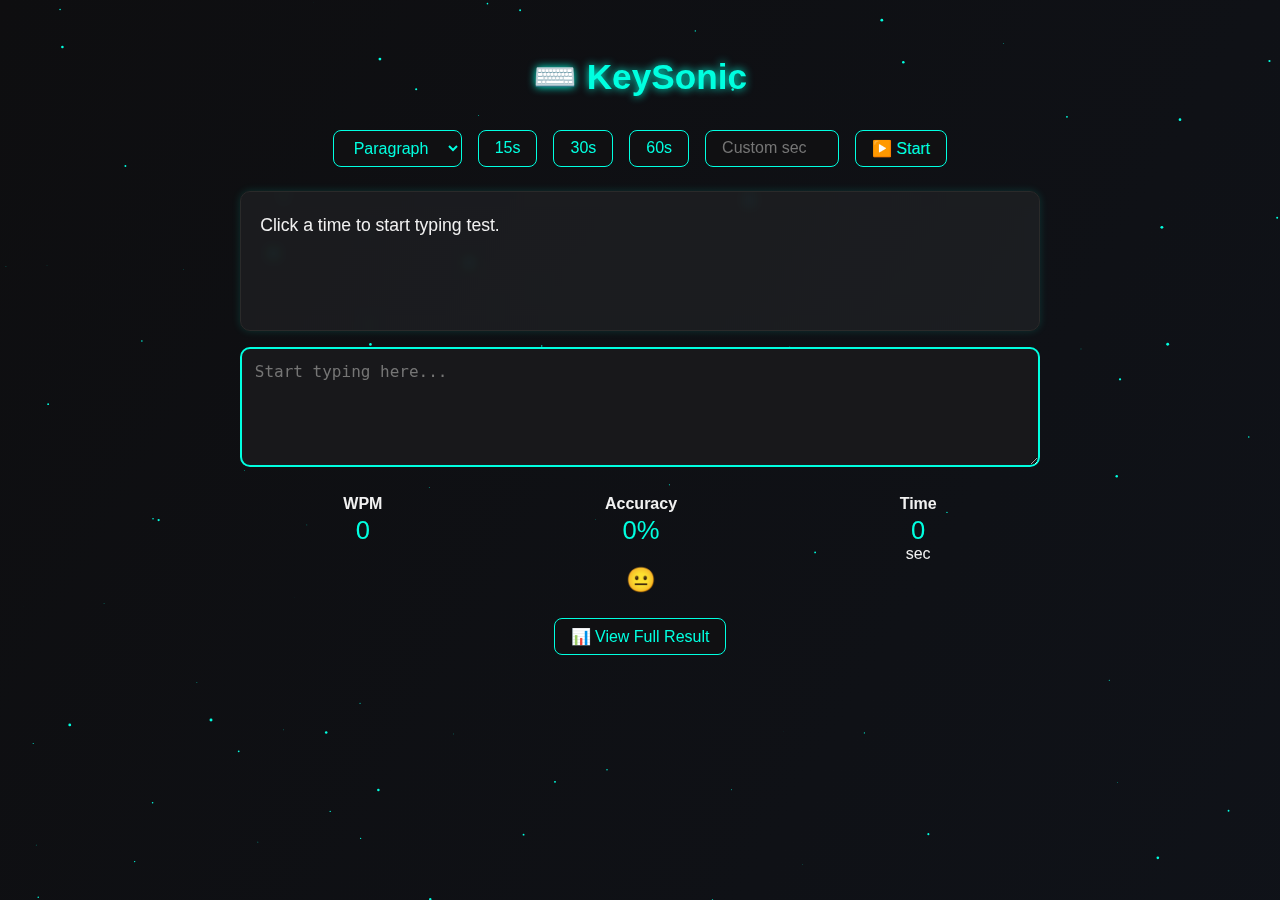
<file: index.html>
<!DOCTYPE html>
<html lang="en">
<head>
  <meta charset="UTF-8" />
  <meta name="viewport" content="width=device-width, initial-scale=1.0" />
  <title>KeySonic - Typing Speed Tester</title>
  <link rel="stylesheet" href="style/style.css" />
  <link rel="icon" type="image/png" href="assets/logo.png" />
</head>
<body>
  <!-- 🌌 Starfield Canvas Background -->
  <canvas id="starfield"></canvas>

  <div class="container">
    <h1>⌨️ KeySonic</h1>

    <!-- Mode and Time Controls -->
    <div class="controls" style="margin-bottom: 1.5rem; display: flex; flex-wrap: wrap; justify-content: center; gap: 1rem;">
      <select id="modeSelect">
        <option value="paragraphs">Paragraph</option>
        <option value="sentences">Sentence</option>
      </select>

      <button onclick="startTest(15)">15s</button>
      <button onclick="startTest(30)">30s</button>
      <button onclick="startTest(60)">60s</button>

      <input type="number" id="customTimeInput" placeholder="Custom sec" min="5" max="300" style="width: 100px;" />
      <button onclick="startCustomTest()">▶️ Start</button>
    </div>

    <!-- Text Display -->
    <div class="display no-copy" id="displayText">Click a time to start typing test.</div>

    <!-- Typing Input -->
    <textarea id="inputArea" placeholder="Start typing here..." disabled></textarea>

    <!-- Live Stats -->
    <div class="stats">
      <div><strong>WPM</strong><br><span id="wpm">0</span></div>
      <div><strong>Accuracy</strong><br><span id="accuracy">0%</span><br><span id="emoji" style="font-size: 1.5rem;">😐</span></div>
      <div><strong>Time</strong><br><span id="time">0</span> sec</div>
    </div>

    <!-- Footer Controls -->
    <div class="controls" style="margin-top: 1.5rem; display: flex; justify-content: center; gap: 1rem; flex-wrap: wrap;">
      <a href="results/result.html">
        <button>📊 View Full Result</button>
      </a>
      <button id="stopBtn" class="hidden">⏹️ Stop</button>
    </div>
  </div>

  <!-- Prevent copying the shown text -->
  <script>
    const display = document.getElementById("displayText");
    display.addEventListener("copy", (e) => e.preventDefault());
    display.addEventListener("contextmenu", (e) => e.preventDefault());
  </script>

  <!-- Main Script -->
  <script src="script/main.js"></script>
</body>
</html>
</file>
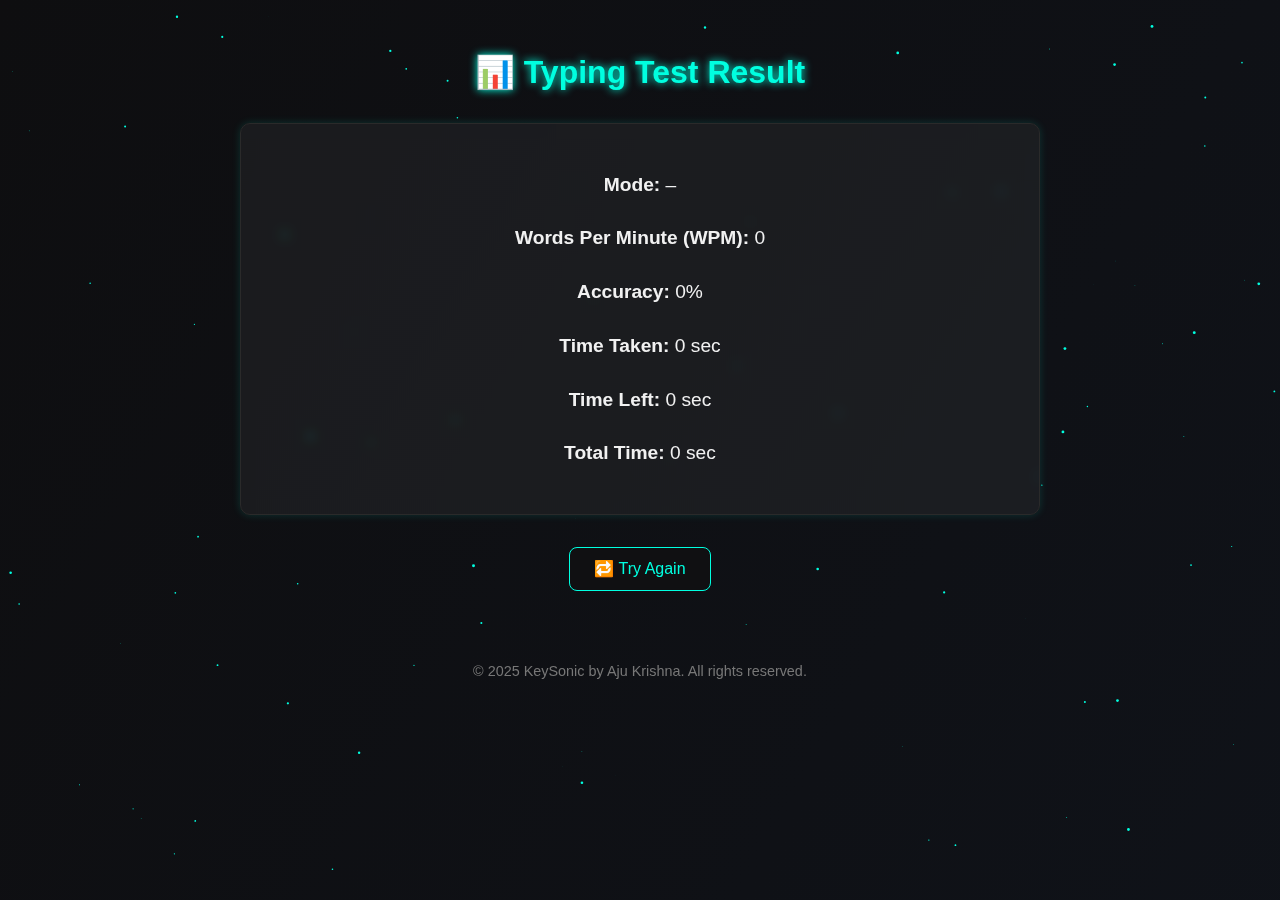
<file: results/result.html>
<!DOCTYPE html>
<html lang="en">
<head>
  <meta charset="UTF-8" />
  <meta name="viewport" content="width=device-width, initial-scale=1.0" />
  <title>KeySonic – Typing Result</title>
  <link rel="stylesheet" href="../style/result-style.css" />
  <link rel="icon" type="image/png" href="../assets/logo.png" />
</head>
<body>
  <!-- Starfield Background -->
  <canvas id="starfield"></canvas>

  <div class="container">
    <h1>📊 Typing Test Result</h1>

    <div class="results-box">
      <p><strong>Mode:</strong> <span id="resultMode">–</span></p>
      <p><strong>Words Per Minute (WPM):</strong> <span id="resultWPM">0</span></p>
      <p><strong>Accuracy:</strong> <span id="resultAccuracy">0%</span></p>
      <p><strong>Time Taken:</strong> <span id="resultTimeTaken">0 sec</span></p>
      <p><strong>Time Left:</strong> <span id="resultTimeLeft">0 sec</span></p>
      <p><strong>Total Time:</strong> <span id="resultTotalTime">0 sec</span></p>
    </div>

    <div class="controls">
      <a href="../index.html">
        <button>🔁 Try Again</button>
      </a>
    </div>
  </div>

  <footer> 
    <p>&copy; 2025 KeySonic by Aju Krishna. All rights reserved.</p>
  </footer>

  <!-- Load Result -->
  <script>
    const result = JSON.parse(localStorage.getItem("keysonic_result") || "{}");
    document.getElementById("resultWPM").textContent = result.wpm ?? 0;
    document.getElementById("resultAccuracy").textContent = result.accuracy !== undefined ? result.accuracy + "%" : "0%";
    document.getElementById("resultTimeTaken").textContent = result.timeTaken !== undefined ? result.timeTaken + " sec" : "0 sec";
    document.getElementById("resultTimeLeft").textContent = result.timeLeft !== undefined ? result.timeLeft + " sec" : "0 sec";
    document.getElementById("resultTotalTime").textContent = result.totalTime !== undefined ? result.totalTime + " sec" : "0 sec";
    document.getElementById("resultMode").textContent = result.mode === "sentences" ? "Sentence" : (result.mode === "paragraphs" ? "Paragraph" : "–");
  </script>

  <!-- Starfield Animation -->
  <script>
    const canvas = document.getElementById("starfield");
    const ctx = canvas.getContext("2d");
    let stars = [];

    function resizeCanvas() {
      canvas.width = window.innerWidth;
      canvas.height = window.innerHeight;
    }

    function createStars(count) {
      stars = [];
      for (let i = 0; i < count; i++) {
        stars.push({
          x: Math.random() * canvas.width,
          y: Math.random() * canvas.height,
          r: Math.random() * 1.5,
          d: Math.random() * 0.5 + 0.3,
        });
      }
    }

    function drawStars() {
      ctx.clearRect(0, 0, canvas.width, canvas.height);
      ctx.fillStyle = "#00ffe0";
      stars.forEach(star => {
        ctx.beginPath();
        ctx.arc(star.x, star.y, star.r, 0, Math.PI * 2);
        ctx.fill();
      });
    }

    function animateStars() {
      stars.forEach(star => {
        star.y += star.d;
        if (star.y > canvas.height) {
          star.y = 0;
          star.x = Math.random() * canvas.width;
        }
      });
      drawStars();
      requestAnimationFrame(animateStars);
    }

    resizeCanvas();
    window.addEventListener("resize", resizeCanvas);
    createStars(100);
    animateStars();
    
  </script>
</body>
</html>
</file>
<file: style/style.css>
/* === Global Background Gradient === */
body {
  font-family: 'Segoe UI', sans-serif;
  background: linear-gradient(120deg, #0e0e10, #10141c, #0e1a25);
  background-size: 300% 300%;
  animation: gradientFlow 12s ease infinite;
  color: #f1f1f1;
  margin: 0;
  padding: 0;
}

/* === Container Wrapper === */
.container {
  max-width: 800px;
  margin: auto;
  padding: 2rem;
}

/* === Heading === */
h1 {
  text-align: center;
  font-size: 2.2rem;
  color: #00ffe0;
  text-shadow: 0 0 8px #00ffe0;
  margin-bottom: 2rem;
}

/* === Text Display === */
.display {
  background: rgba(255, 255, 255, 0.05);
  border: 1px solid #2a2a2a;
  padding: 1.2rem;
  margin-bottom: 1rem;
  font-size: 1.1rem;
  min-height: 100px;
  line-height: 1.6;
  border-radius: 10px;
  box-shadow: 0 0 8px rgba(0, 255, 224, 0.15);
  backdrop-filter: blur(6px);
}

/* === Typing Input === */
textarea {
  width: 100%;
  height: 120px;
  font-size: 1rem;
  padding: 0.8rem;
  border-radius: 10px;
  border: 2px solid #00ffe0;
  background: #18181b;
  color: #f0f0f0;
  resize: vertical;
  box-sizing: border-box;
}

textarea:focus {
  outline: none;
  box-shadow: 0 0 10px #00ffe0;
  animation: pulse 0.5s ease-in-out;
}

@keyframes pulse {
  0% { box-shadow: 0 0 0 0 rgba(0, 255, 224, 0.4); }
  100% { box-shadow: 0 0 0 10px rgba(0, 255, 224, 0); }
}

/* === Controls (Buttons, Inputs, Selects) === */
.controls {
  display: flex;
  flex-wrap: wrap;
  gap: 0.8rem;
  justify-content: center;
  margin-bottom: 1.2rem;
}

.controls button,
.controls select,
.controls input[type='number'] {
  padding: 0.5rem 1rem;
  font-size: 1rem;
  border-radius: 8px;
  border: 1px solid #00ffe0;
  background: #101012;
  color: #00ffe0;
  cursor: pointer;
  transition: all 0.2s ease;
}

.controls button:hover {
  background: #00ffe0;
  color: #101012;
  font-weight: bold;
  box-shadow: 0 0 10px #00ffe0;
}

/* === Stats Display === */
.stats {
  display: flex;
  justify-content: space-around;
  text-align: center;
  font-size: 1rem;
  margin-top: 1.5rem;
  flex-wrap: wrap;
  gap: 1rem;
}

.stats span {
  font-size: 1.6rem;
  display: block;
  margin-top: 0.2rem;
  color: #00ffe0;
}

/* === Emoji Animation === */
.bounce {
  animation: bounce 0.6s ease;
}

@keyframes bounce {
  0%, 100% { transform: translateY(0); }
  50% { transform: translateY(-8px); }
}

/* === Hide Button === */
.hidden {
  display: none;
}

/* === Responsive Layout for Mobile === */
@media (max-width: 600px) {
  .stats {
    flex-direction: column;
    align-items: center;
  }

  .controls {
    flex-direction: column;
    align-items: stretch;
  }

  h1 {
    font-size: 1.6rem;
  }

  .display {
    font-size: 1rem;
  }

  textarea {
    height: 100px;
    font-size: 0.95rem;
  }
}

/* === Starfield Background Canvas === */
#starfield {
  position: fixed;
  top: 0;
  left: 0;
  z-index: -1;
  width: 100%;
  height: 100%;
  background: transparent;
}

/* === Animated Background Flow === */
@keyframes gradientFlow {
  0% { background-position: 0% 50%; }
  50% { background-position: 100% 50%; }
  100% { background-position: 0% 50%; }
}

.no-copy {
  user-select: none;
  pointer-events: none;
}
</file>
<file: style/result-style.css>
body {
  font-family: 'Segoe UI', sans-serif;
  background: linear-gradient(120deg, #0e0e10, #10141c, #0e1a25);
  background-size: 300% 300%;
  animation: gradientFlow 12s ease infinite;
  color: #f1f1f1;
  margin: 0;
  padding: 0;
}

.container {
  max-width: 800px;
  margin: auto;
  padding: 2rem;
  text-align: center;
}

h1 {
  color: #00ffe0;
  text-shadow: 0 0 8px #00ffe0;
  margin-bottom: 2rem;
  font-size: 2rem;
}

.results-box {
  background: rgba(255, 255, 255, 0.05);
  border: 1px solid #2a2a2a;
  border-radius: 10px;
  padding: 1.5rem;
  box-shadow: 0 0 8px rgba(0, 255, 224, 0.15);
  backdrop-filter: blur(6px);
  font-size: 1.2rem;
  line-height: 1.8;
}

.controls {
  margin-top: 2rem;
}

button {
  padding: 0.7rem 1.5rem;
  font-size: 1rem;
  border-radius: 8px;
  border: 1px solid #00ffe0;
  background: #101012;
  color: #00ffe0;
  cursor: pointer;
  transition: 0.3s;
}

button:hover {
  background: #00ffe0;
  color: #101012;
  font-weight: bold;
  box-shadow: 0 0 10px #00ffe0;
}

/* Background Starfield Canvas */
#starfield {
  position: fixed;
  top: 0;
  left: 0;
  z-index: -1;
  width: 100%;
  height: 100%;
}

/* Background Flow Animation */
@keyframes gradientFlow {
  0% { background-position: 0% 50%; }
  50% { background-position: 100% 50%; }
  100% { background-position: 0% 50%; }
}

/* Responsive */
@media (max-width: 600px) {
  .results-box {
    font-size: 1rem;
    padding: 1rem;
  }

  h1 {
    font-size: 1.5rem;
  }

  button {
    width: 100%;
  }
}

/* === Footer === */
footer {
  text-align: center;
  font-size: 0.9rem;
  color: #777;
  margin-top: 40px;
}
</file>
